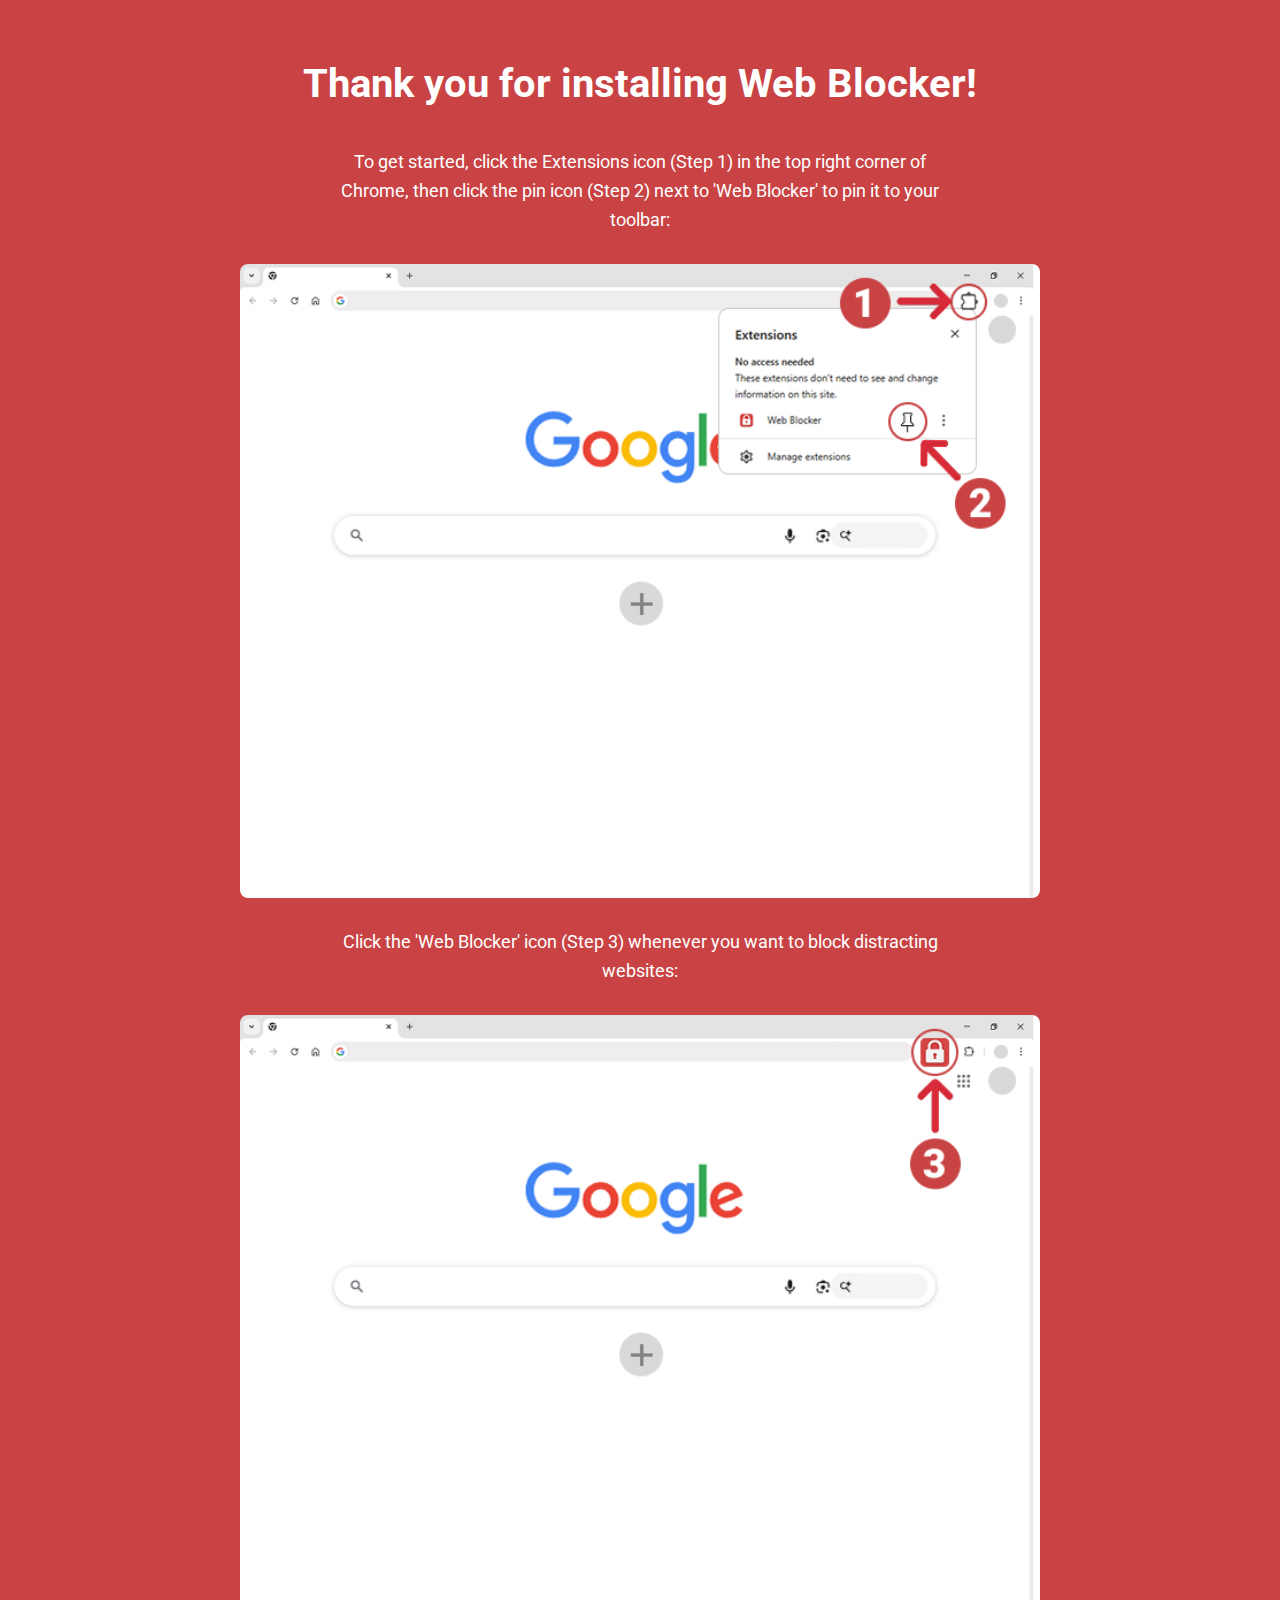
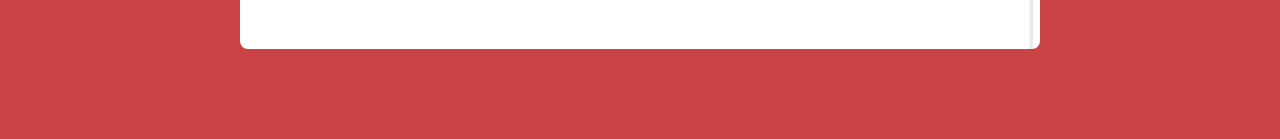
<file: index.html>
<!DOCTYPE html>
<html lang="en">

<head>
  <meta charset="UTF-8">
  <meta name="viewport" content="width=device-width, initial-scale=1.0">
  <link rel="icon" href="assets/icon48.ico" type="image/x-icon">
  <title>Welcome - Web Blocker</title>
  <link rel="stylesheet" href="welcome.css">
</head>

<body>
  <div class="welcome-container">
    <div class="welcome-content">
      <h1 class="welcome-title">Thank you for installing Web Blocker!</h1>

      <p class="instruction-text">
        To get started, click the Extensions icon (Step 1) in the top right corner of Chrome, then click the pin icon
        (Step 2) next to 'Web Blocker' to pin it to your toolbar:
      </p>

      <div class="screenshot-container">
        <img src="img/Welcome page screen_1.jpg" alt="Pin Web Blocker extension" class="screenshot-image"
          loading="lazy">
      </div>

      <p class="instruction-text">
        Click the 'Web Blocker' icon (Step 3) whenever you want to block distracting websites:
      </p>

      <div class="screenshot-container">
        <img src="img/Welcome page screen_2.jpg" alt="Pin Web Blocker extension" class="screenshot-image"
          loading="lazy">
      </div>
    </div>
  </div>

  <!-- Yandex.Metrika counter -->
  <script type="text/javascript">
    (function (m, e, t, r, i, k, a) {
      m[i] = m[i] || function () { (m[i].a = m[i].a || []).push(arguments) };
      m[i].l = 1 * new Date();
      for (var j = 0; j < document.scripts.length; j++) { if (document.scripts[j].src === r) { return; } }
      k = e.createElement(t), a = e.getElementsByTagName(t)[0], k.async = 1, k.src = r, a.parentNode.insertBefore(k, a)
    })(window, document, 'script', 'https://mc.yandex.ru/metrika/tag.js?id=105790017', 'ym');

    ym(105790017, 'init', { ssr: true, webvisor: true, clickmap: true, ecommerce: "dataLayer", accurateTrackBounce: true, trackLinks: true });
  </script>
  <noscript>
    <div><img src="https://mc.yandex.ru/watch/105790017" style="position:absolute; left:-9999px;" alt="" /></div>
  </noscript>
  <!-- /Yandex.Metrika counter -->

  <!-- Google tag (gtag.js) - сбор демографических и технических данных БЕЗ событий -->
  <script async src="https://www.googletagmanager.com/gtag/js?id=G-93NFZ9WFJN"></script>
  <script>
    window.dataLayer = window.dataLayer || [];
    function gtag() { dataLayer.push(arguments); }
    gtag('js', new Date());

    // Настройка GA4 с включением Google Signals для демографии
    // send_page_view: false - НЕ отправляем события
    gtag('config', 'G-93NFZ9WFJN', {
      // Отключаем автоматическую отправку событий
      send_page_view: false,

      // Включаем сбор демографических данных (возраст, пол, интересы)
      allow_google_signals: true,
      allow_ad_personalization_signals: true
    });

    // Автоматически собираются:
    // - Демографические данные (возраст, пол, интересы) через Google Signals
    // - География (страна, регион, город)
    // - Технические данные (устройство, ОС, браузер, разрешение)
    // - Источник трафика (источник, кампания, поисковые фразы)
    // События НЕ отправляются благодаря send_page_view: false
  </script>

  <script src="welcome.js"></script>
</body>

</html>
</file>
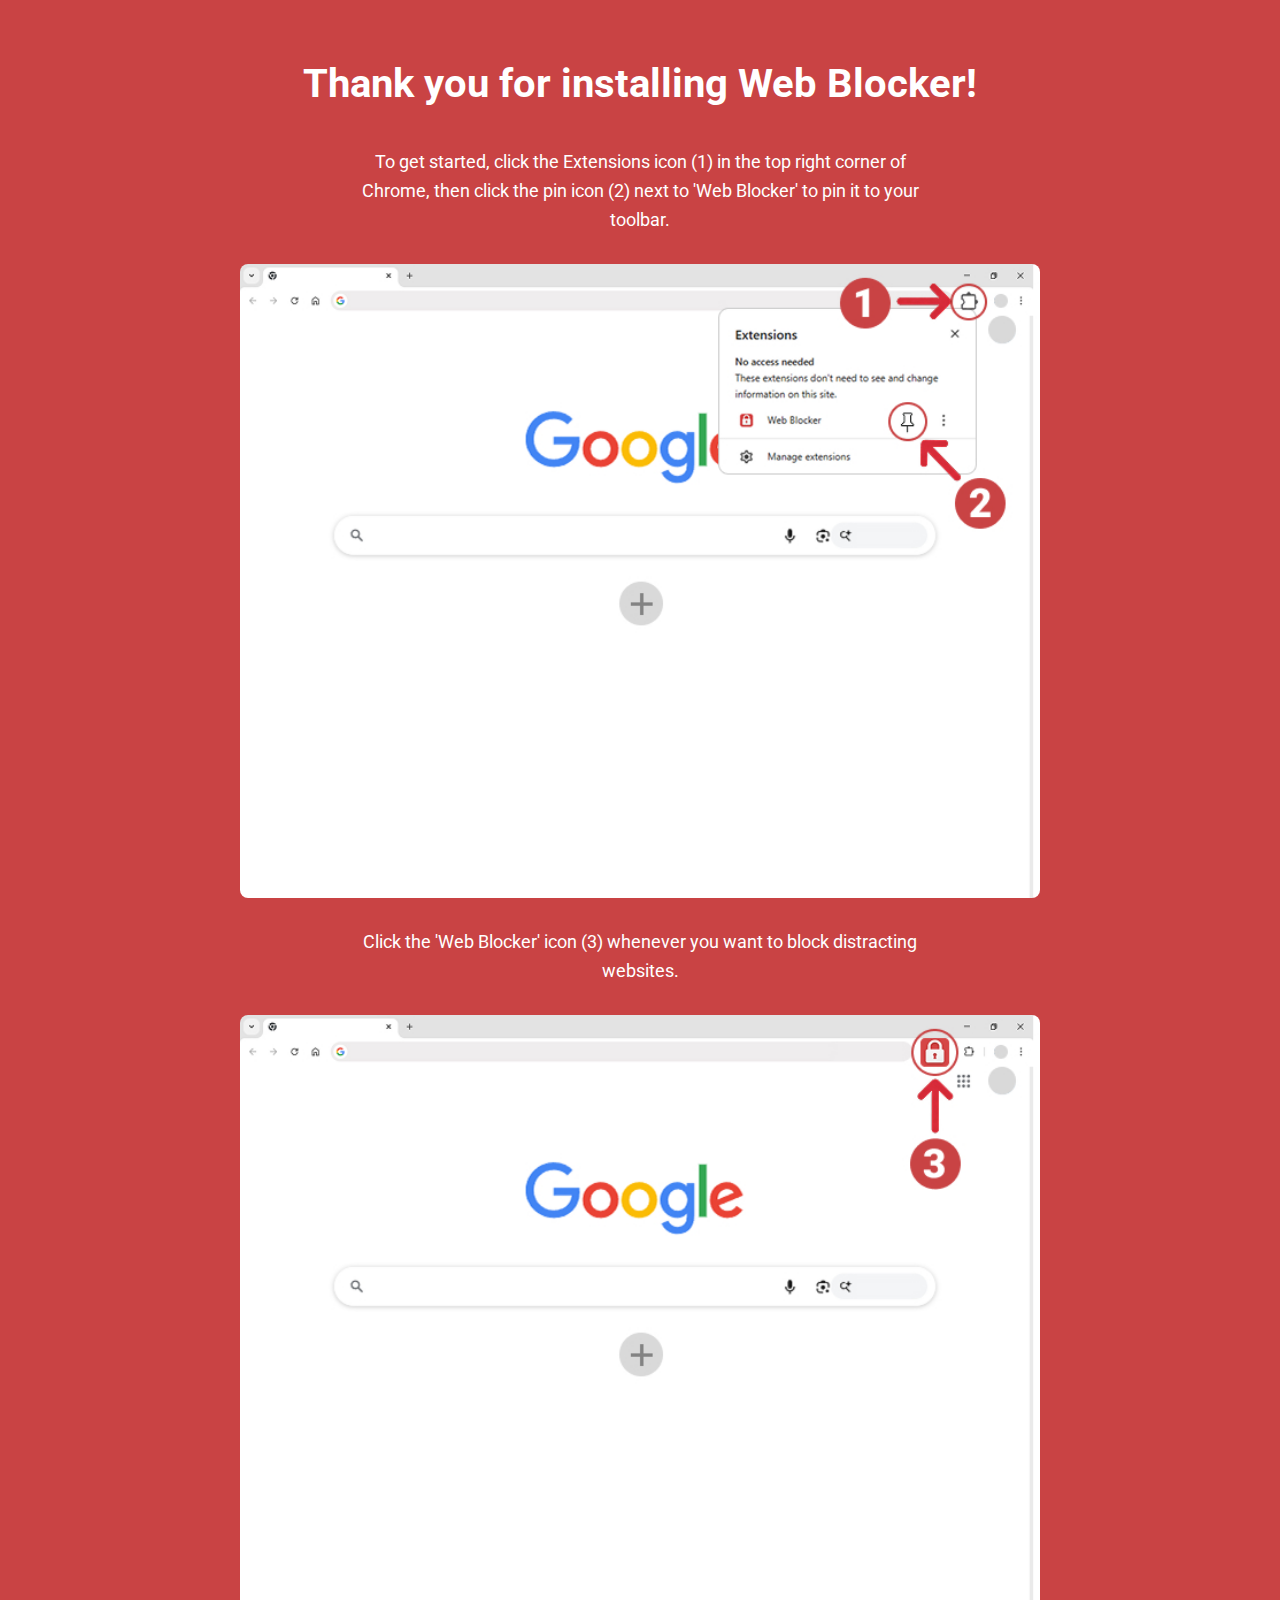
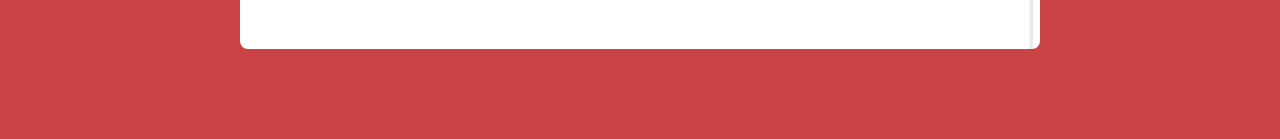
<file: welcome.html>
<!DOCTYPE html>
<html lang="en">
<head>
  <meta charset="UTF-8">
  <meta name="viewport" content="width=device-width, initial-scale=1.0">
  <title>Welcome - Web Blocker</title>
  <link rel="stylesheet" href="welcome.css">
</head>
<body>
  <div class="welcome-container">
    <div class="welcome-content">
      <h1 class="welcome-title">Thank you for installing Web Blocker!</h1>
      
      <p class="instruction-text">
        To get started, click the Extensions icon (1) in the top right corner of Chrome, then click the pin icon (2) next to 'Web Blocker' to pin it to your toolbar.
      </p>
      
      <div class="screenshot-container">
        <img 
          src="img/Welcome page screen_1.jpg" 
          alt="Pin Web Blocker extension" 
          class="screenshot-image"
          loading="lazy"
        >
      </div>
      
      <p class="instruction-text">
        Click the 'Web Blocker' icon (3) whenever you want to block distracting websites.
      </p>
      
      <div class="screenshot-container">
        <img 
          src="img/Welcome page screen_2.jpg" 
          alt="Pin Web Blocker extension" 
          class="screenshot-image"
          loading="lazy"
        >
      </div>
    </div>
  </div>
  
  <script src="welcome.js"></script>
</body>
</html>
</file>
<file: welcome.css>
@import url('https://fonts.googleapis.com/css2?family=Roboto:wght@300;400;500;600;700&display=swap');

* {
  margin: 0;
  padding: 0;
  box-sizing: border-box;
}

body {
  font-family: 'Roboto', -apple-system, BlinkMacSystemFont, 'Segoe UI', sans-serif;
  background-color: #C94344;
  color: #FFFFFF;
  min-height: 100vh;
  display: flex;
  align-items: center;
  justify-content: center;
  padding: 20px;
  line-height: 1.6;
}

.welcome-container {
  width: 100%;
  max-width: 1000px;
  margin: 0 auto;
}

.welcome-content {
  text-align: center;
  padding: 40px 20px;
}

.welcome-title {
  font-size: 2.5rem;
  font-weight: 700;
  margin-bottom: 40px;
  line-height: 1.2;
}

.welcome-instruction {
  margin-bottom: 50px;
}

.instruction-text {
  font-size: 1.125rem;
  font-weight: 400;
  margin-bottom: 30px;
  max-width: 600px;
  margin-left: auto;
  margin-right: auto;
}

.instruction-text strong {
  font-weight: 600;
}

.screenshot-container {
  margin: 30px auto;
  max-width: 800px;
  text-align: center;
}

.screenshot-image {
  width: 100%;
  height: auto;
  max-width: 100%;
  border-radius: 8px;
  display: block;
  margin: 0 auto;
  object-fit: contain;
  min-height: 200px;
}

.screenshot-image[src=""],
.screenshot-image:not([src]) {
  background-image: url("data:image/svg+xml,%3Csvg xmlns='http://www.w3.org/2000/svg' width='100' height='100' viewBox='0 0 100 100'%3E%3Ctext x='50%25' y='50%25' font-size='60' text-anchor='middle' dominant-baseline='middle' fill='%23ffffff' opacity='0.5'%3E📷%3C/text%3E%3C/svg%3E");
  background-repeat: no-repeat;
  background-position: center;
  background-size: 80px 80px;
}

.screenshot-caption {
  margin-top: 15px;
  font-size: 1rem;
  font-weight: 500;
  color: #FFFFFF;
}

.welcome-button {
  background-color: #FFFFFF;
  color: #C94344;
  border: none;
  padding: 16px 40px;
  font-size: 1.125rem;
  font-weight: 600;
  font-family: 'Roboto', sans-serif;
  border-radius: 8px;
  cursor: pointer;
  transition: all 0.3s ease;
  text-transform: uppercase;
  letter-spacing: 0.5px;
  min-width: 250px;
}

.welcome-button:hover {
  background-color: #F5F5F5;
  transform: translateY(-2px);
  box-shadow: 0 4px 12px rgba(0, 0, 0, 0.15);
}

.welcome-button:active {
  transform: translateY(0);
  box-shadow: 0 2px 6px rgba(0, 0, 0, 0.1);
}

.welcome-button:focus {
  outline: 3px solid rgba(255, 255, 255, 0.5);
  outline-offset: 2px;
}

/* Mobile-first responsive design */
@media (max-width: 768px) {
  .welcome-title {
    font-size: 2rem;
    margin-bottom: 30px;
  }
  
  .instruction-text {
    font-size: 1rem;
    margin-bottom: 25px;
  }
  
  .screenshot-container {
    margin: 25px auto;
  }
  
  .screenshot-image {
    min-height: 180px;
  }
  
  .screenshot-caption {
    font-size: 0.9375rem;
    margin-top: 12px;
  }
  
  .welcome-button {
    font-size: 1rem;
    padding: 14px 32px;
    min-width: 200px;
  }
  
  .welcome-content {
    padding: 30px 15px;
  }
}

@media (max-width: 480px) {
  .welcome-title {
    font-size: 1.75rem;
    margin-bottom: 25px;
  }
  
  .instruction-text {
    font-size: 0.9375rem;
  }
  
  .welcome-button {
    font-size: 0.9375rem;
    padding: 12px 28px;
    min-width: 180px;
  }
}
</file>
